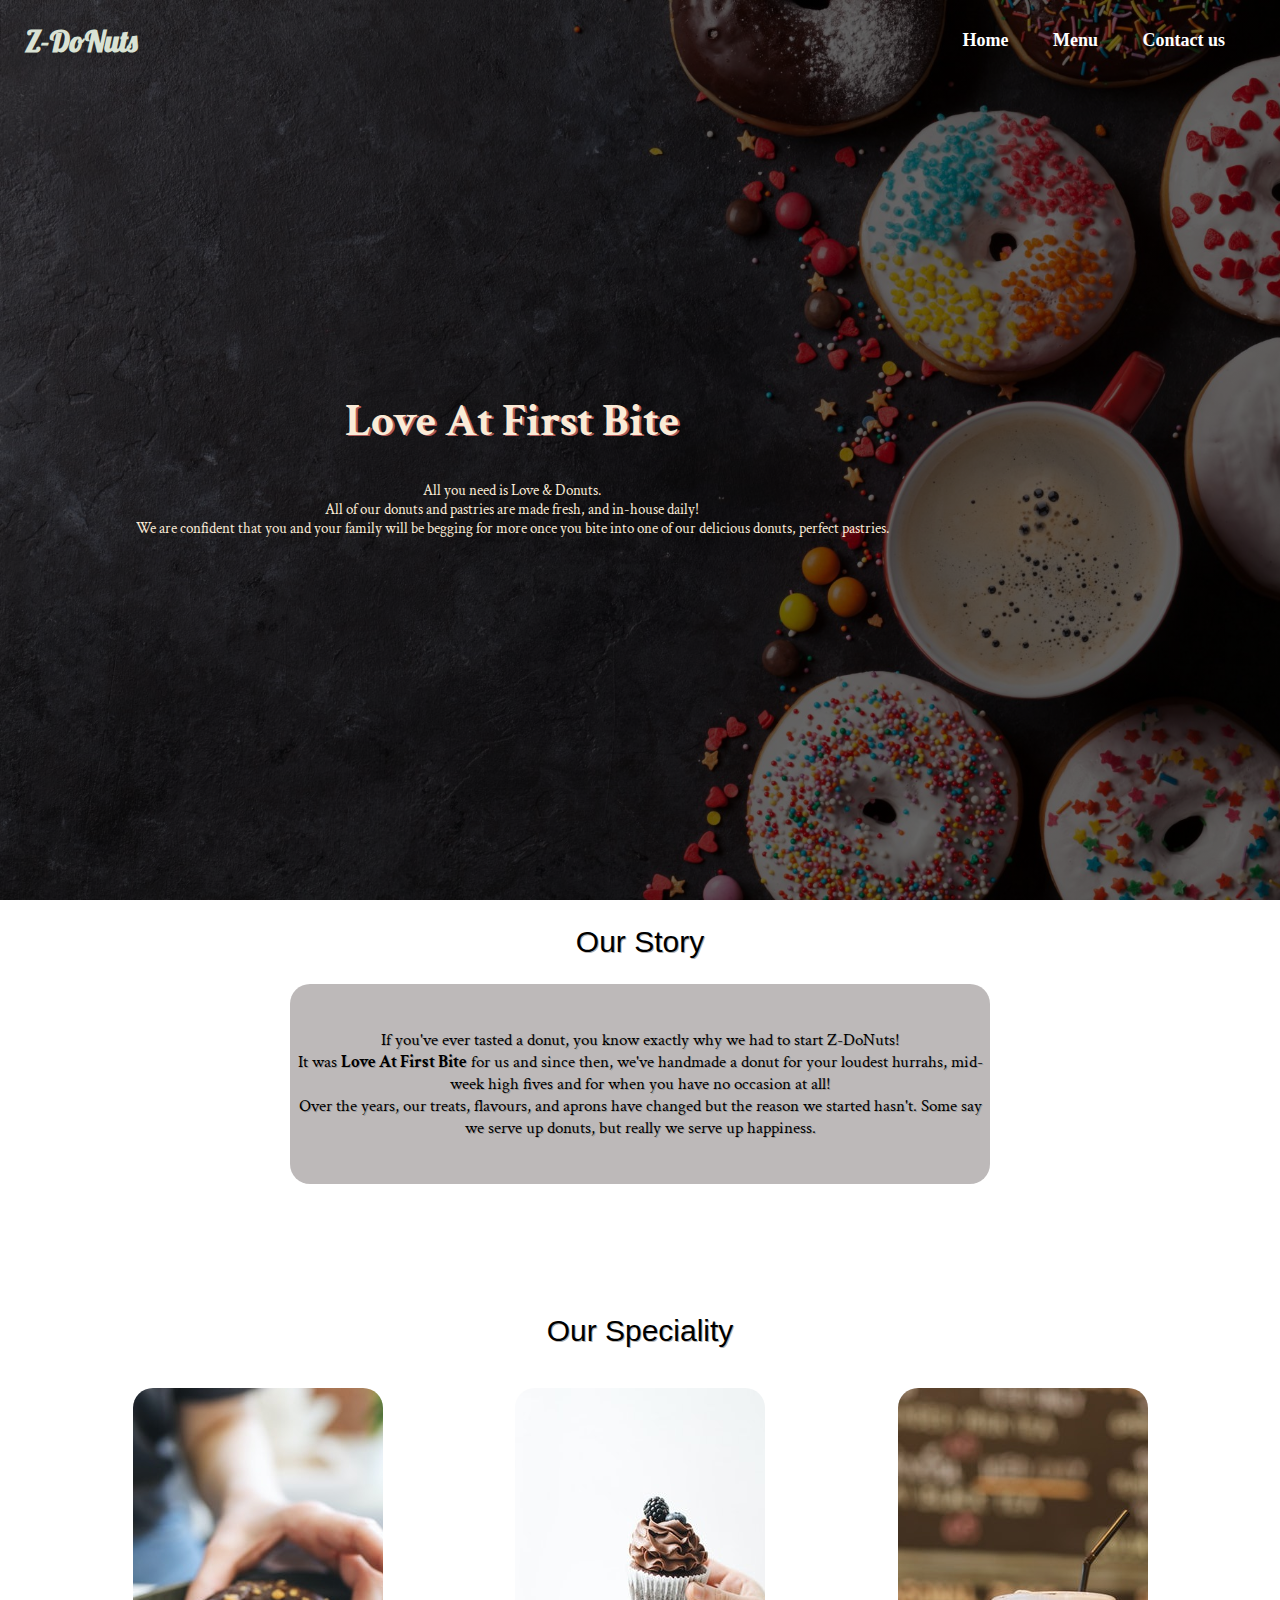
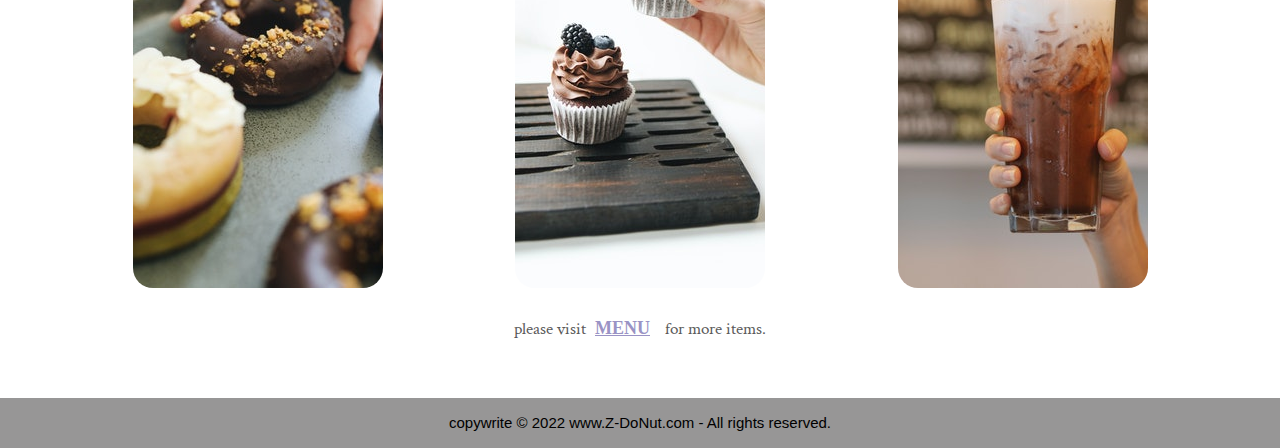
<file: index.html>
<html lang="en">

<head>
  <meta charset="UTF-8">
  <meta http-equiv="X-UA-Compatible" content="IE=edge">
  <meta name="viewport" content="width=device-width, initial-scale=1.0">
  <title>Z-donut</title>
  <link rel="stylesheet" href="style.css">
  <link href="https://fonts.googleapis.com/css2?family=Lobster&display=swap" rel="stylesheet">
  <link href="https://fonts.googleapis.com/css2?family=Crimson+Text:ital,wght@0,400;0,600;1,400;1,600&display=swap" rel="stylesheet">

</head>

<body>
  <section class="header">
    <nav>
      <div>
        <a id="logo" href="index.html">Z-DoNuts</a>
      </div>
      <ul class="navlinks">
        <li><a href="index.html" >Home</a></li>
        <li><a href="menu.html" target="_self">Menu</a></li>
        <li><a href="contact.html" target="_self">Contact us</a></li>
      </ul>
    </nav>
    <div class="text">
      <h1>Love At First Bite</h1>
      <p>All you need is Love & Donuts.<br>All of our donuts and pastries are made fresh, and in-house daily!<br> We are
        confident that you and your family will be begging for more once you bite into one of our delicious donuts,
        perfect pastries. </p>

    </div>
  </section>
  <section class="second">
    <h2>Our Story</h2>
    <div class="dis">
      <p class="secp">If you've ever tasted a donut, you know exactly why we had to start Z-DoNuts!<br>It was
        <b>Love At First Bite</b> for us and since then, we've handmade a donut for your loudest hurrahs,
        mid-week high fives and for when you have no occasion at all!<br> Over the years, our treats, flavours,
        and aprons have changed but the reason we started hasn't. Some say we serve up donuts, but really we
        serve up happiness.
      </p>
    </div>
  </section>


  <section class="third">

    <div class="row">
      <h2>Our Speciality</h2>
      </div>
      <div class="allimg">
      <div class="animation">
        <img src="image/HNDDONUT.jpg" alt="donat">
        <div class="layr">
          <h3>DONUT</h3>
        </div>
      </div>
      <div class="animation">
        <img src="image/cupcake3.jpg" alt="cupcake">
        <div class="layr">
          <h3>CUPCAKE</h3>
        </div>
      </div>
      <div class="animation">
        <img src="image/coldcoffee2.jpg" alt="coldcoffee">
        <div class="layr">
          <h3>COLD-COFFEE</h3>
        </div>
      </div>
    </div>
    <div class="plz">
    <p class="ours">please visit <a href="menu.html"id="link"> MENU</a>for more items.</p></div>
  </section>
  <footer class="COPY">
    <p class="textfutr">copywrite &copy; 2022 www.Z-DoNut.com - All rights reserved.</p>
  </footer>
</body>

</html>
</file>
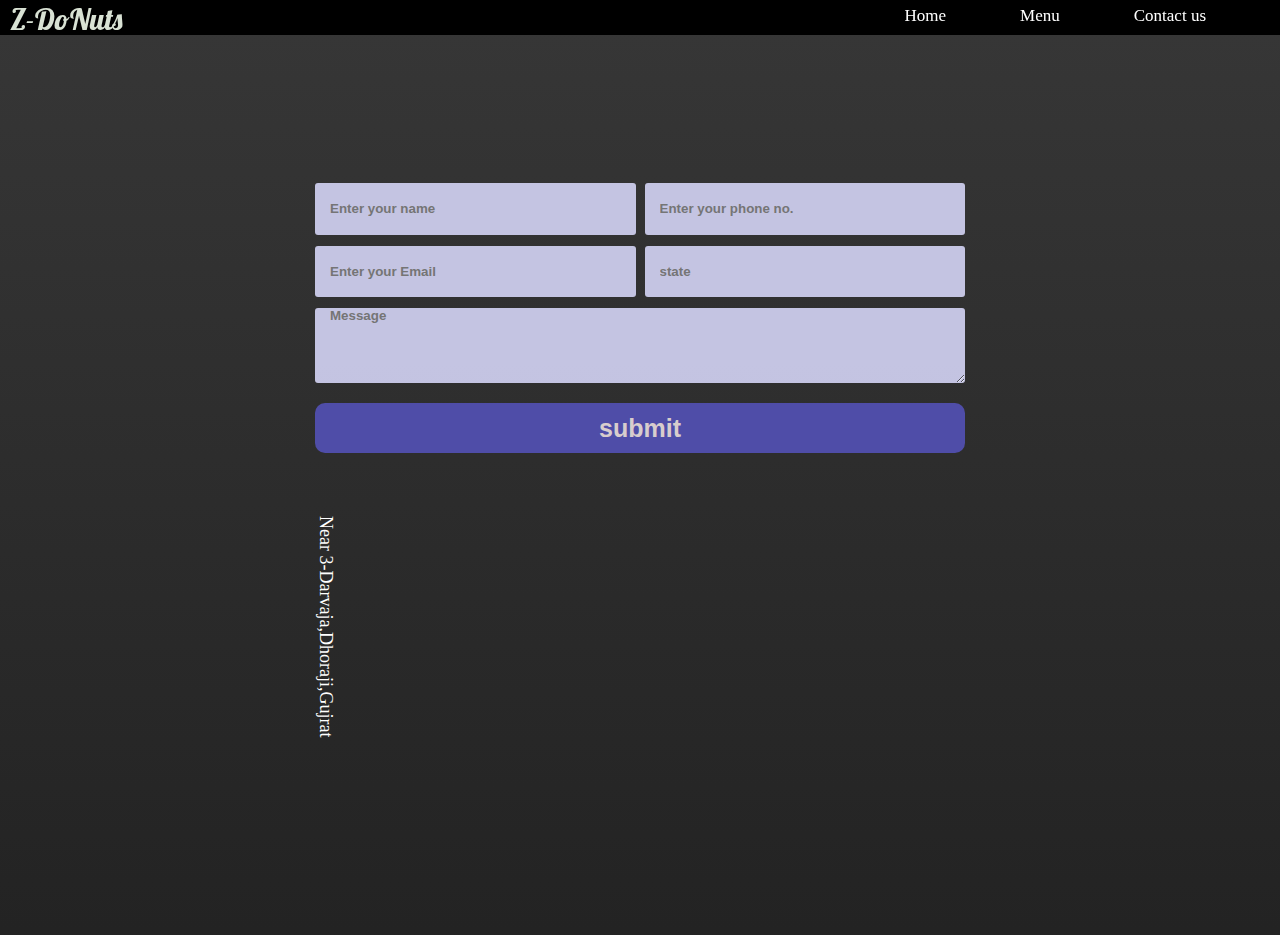
<file: contact.html>
<html lang="en">
<head>
    <meta charset="UTF-8">
    <meta http-equiv="X-UA-Compatible" content="IE=edge">
    <meta name="viewport" content="width=device-width, initial-scale=1.0">
    <title>Z-DoNut</title>
    <link href="https://fonts.googleapis.com/css2?family=Cormorant+Garamond:ital,wght@0,300;0,400;0,500;1,300;1,400;1,500;1,600&display=swap" rel="stylesheet">

</head>
<style>
     @import url("https://fonts.googleapis.com/css2?family=Lobster&display=swap");
    *{
        margin: 0;
        padding: 0;
    }
    .logo{
        width: 100%;
        height: 35px;
        background-color:black ;
        position: sticky;
        top: 0;
    }
    #logo{
     margin-left: 10px;
    font-family: 'Lobster', cursive;
    color: rgb(217, 226, 212);
    font-size:30px;
    transition: 0.5s;
  }
  #logo,a{
    text-decoration: none;
    
  }
  #logo:hover{
    color: white;
    text-shadow:2px 2px rgb(175, 90, 90);
  }
  .logo2{
    float: right;
    text-decoration: none;
    font-family: 'Times New Roman', Times, serif;
    color: #fff;
    font-size: 17px;
    padding: 6px 74px 0 0;
   }
   
   .logo2:hover{
    color: rgb(139, 139, 139);
   }
    
    .main{
        display: flex;
        justify-content: space-around;
        align-items: center;
        width: 100%;
        height: 100%;
        background: linear-gradient(rgba(34, 34, 34, 0.911),rgba(12, 12, 12, 0.904));
        }
        .form{
          display: grid;
          grid-template-columns: 1fr 1fr;
          grid-template-rows: 1fr 1fr;
          row-gap: 11px;
          column-gap: 9px;
          height: 200px;
          width: 650px;
        }
        .search{
          border: none;
          border-radius: 3px;
          background-color: rgba(202, 202, 233, 0.959);
          color: black;
          padding-left: 15px;
          font-weight: 700;
          font-family: 'Lucida Sans', 'Lucida Sans Regular', 'Lucida Grande', 'Lucida Sans Unicode', Geneva, Verdana, sans-serif;
        }

        .span{
          grid-column-start: 1;
          grid-column-end: 3;
        }
        #button{
          margin-top: 20px;
          padding-top: 10px;
          padding-bottom:10px;
          width: 650px;
          height: 50px;
          border-radius: 10px;
          background-color: rgba(80, 78, 170, 0.979);
          color: rgb(216, 205, 205);
          font-weight: 600;
          font-size: 25px;
          border: none;
          font-family: 'Gill Sans', 'Gill Sans MT', Calibri, 'Trebuchet MS', sans-serif;
          transition:0.5s;
        }
        #button:hover{
          background-color:rgba(41, 40, 107, 0.979) ;
          color: rgb(134, 126, 126);
          /* transform: scale(1.002); */
        }
        p{
          color: #fff;
          font-size: 18px;
          /* text-align: center; */
          writing-mode: vertical-rl;
          display: inline;
        }
        .map{
          display: flex;
          align-items: center;
          height: 320px;
          width: 650px;
          margin-top: 14px;
          /* border: 1px solid; */
        }
        iframe{
          height: 280px;
          width: 600px;
          /* padding-left: 0; */
          /* padding-top: 20px; */
          /* filter: invert(80%); */
        }
        @media (max-width:700px){
    .logo2{
        padding: 9px 9px 0 0;
    }
    
  }
</style>
<body>
    <section class="first">
        <div class="logo">
            <a id="logo" href="index.html">Z-DoNuts</a>
            <a href="contact.html" class="logo2">Contact us</a>
            <a href="menu.html" id="menu"class="logo2">Menu</a>
            <a class="logo2" href="index.html">Home</a>
          </div>

        <div class="main">
          <form action="#">
            <div class="form">
            <input type="text" name="name" class="search" placeholder="Enter your name">
            <input type="text" name="phone no" class="search" placeholder="Enter your phone no.">
            <input type="text" name="email" class="search" placeholder="Enter your Email">
            <input type="text" name="state" class="search" placeholder="state">
            <textarea name="concept" class="search span" cols="30" rows="5" placeholder="Message"></textarea>
            </div>
            <button id="button">submit</button>
            <div class="map">
              <p>Near 3-Darvaja,Dhoraji,Gujrat</p>
            <iframe src="https://www.google.com/maps/embed?pb=!1m18!1m12!1m3!1d20694.514041079918!2d70.44950181593754!3d21.724099303766696!2m3!1f0!2f0!3f0!3m2!1i1024!2i768!4f13.1!3m3!1m2!1s0x39581e16560474af%3A0x3bd763433745a173!2sDhoraji%2C%20Gujarat%20360410!5e0!3m2!1sen!2sin!4v1658045944147!5m2!1sen!2sin" width="600" height="450" style="border:0;" allowfullscreen="" loading="lazy" referrerpolicy="no-referrer-when-downgrade">

            </iframe>
            </div>
          </form>
        </div>
    </section> 
</body>
</html>
</file>
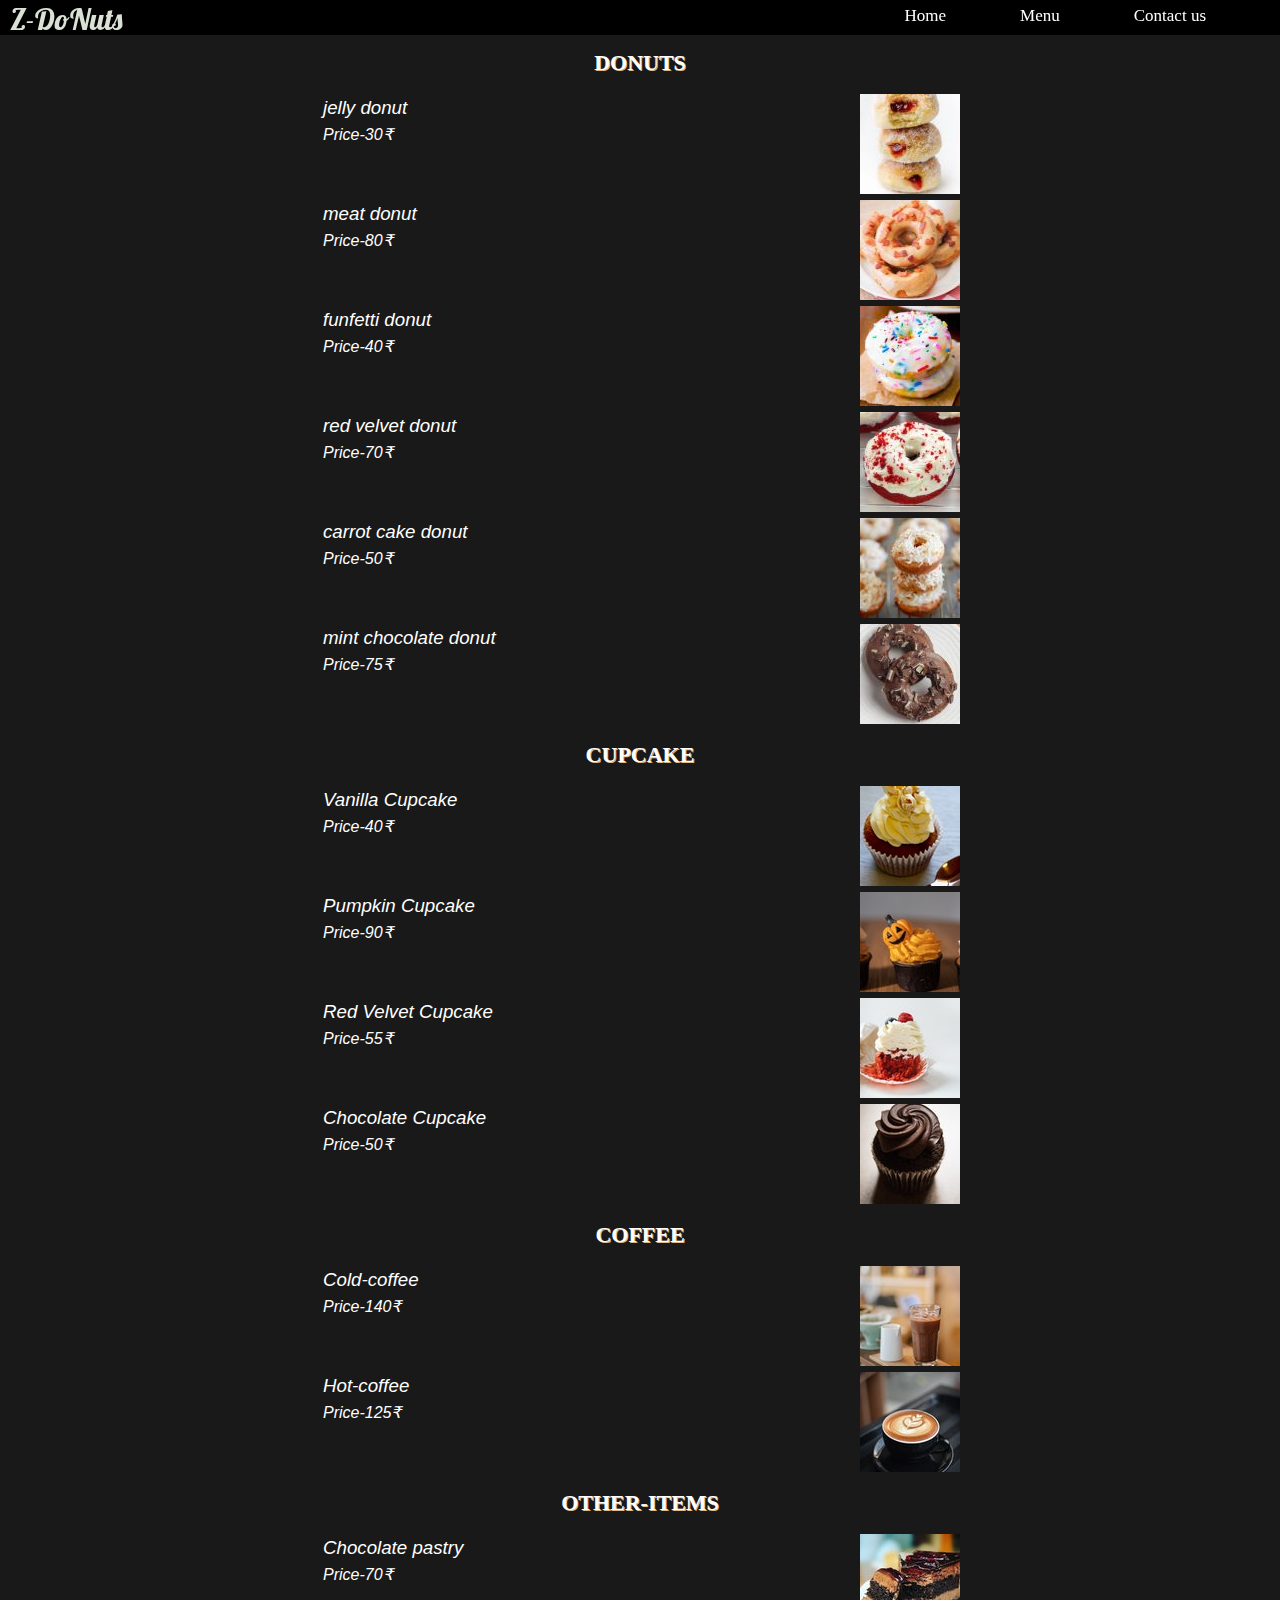
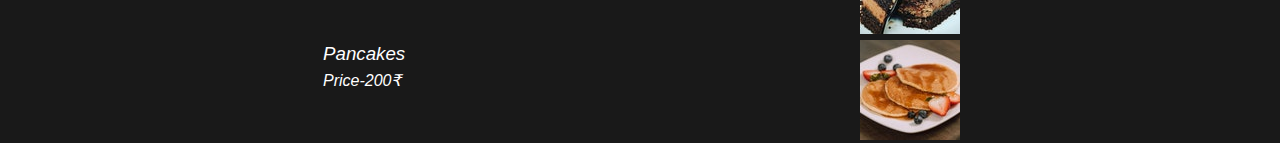
<file: menu.html>
<html lang="en">
<head>
    <meta charset="UTF-8">
    <meta http-equiv="X-UA-Compatible" content="IE=edge">
    <meta name="viewport" content="width=device-width, initial-scale=1.0">
    <title>Z-DoNut</title>
</head>
<style>
    @import url("https://fonts.googleapis.com/css2?family=Lobster&display=swap");
    *{
        margin: 0;
        padding: 0;
    }
    .main{
        display: flex;
        align-items: center;
        justify-content: space-between;
        flex-direction: column;
        background: linear-gradient(rgba(0, 0, 0, 0.9),rgba(0, 0, 0, 0.9));
 }
 .heading{
    padding: 15px;
    color: #fff;
    text-shadow:1px 1px burlywood;
    font-family: 'Times New Roman', Times, serif;
    font-size: 22px;
 }
    .box{ 
        background-color: rgb(223, 203, 203,);
        width: 50%;
        height: 100px;
        border-radius: 10px;
        transition: 0.8s;
              
    }
    .box:hover{
        background-color: rgba(150, 111, 111, 0.507);  
        }
    .box,img{
        float: right; 
    }
    .box,h3{
        color: #fff;
        user-select: none;
        padding:3px;
        /* text-align: center; */
        font-weight: 200;
        font-style: italic;
        font-family: 'Lucida Sans', 'Lucida Sans Regular', 'Lucida Grande', 'Lucida Sans Unicode', Geneva, Verdana, sans-serif;
    }
    .box,h4{
         color: #fff;
        user-select: none;
        padding:3px;
        /* text-align: center; */
        font-weight: 200;
        font-style: italic;
        font-family: 'Lucida Sans', 'Lucida Sans Regular', 'Lucida Grande', 'Lucida Sans Unicode', Geneva, Verdana, sans-serif;
    }
    #logo{
     margin-left: 10px;
    font-family: 'Lobster', cursive;
    color: rgb(217, 226, 212);
    font-size:30px;
    transition: 0.5s;
  }
  #logo,a{
    text-decoration: none;
    
  }
  #logo:hover{
    color: white;
    text-shadow:2px 2px rgb(175, 90, 90);
  }
  .logo{
        
        width: 100%;
        height: 35px;
        background: black;
        position: sticky;
        top: 0;
    }
   .logo2{
    float: right;
    text-decoration: none;
    font-family: 'Times New Roman', Times, serif;
    color: #fff;
    font-size: 17px;
    padding: 6px 74px 0 0;
   }
   
   .logo2:hover{
    color: rgb(139, 139, 139);
   }
   @media(max-width:700px){
    .logo2{
        padding: 9px 9px 0 0;
    }
    .box{
        width: 70%;
    }
   }
    
    
</style>
<body>
    <div class="logo">
        <a id="logo" href="index.html">Z-DoNuts</a>
        <a href="contact.html" class="logo2">Contact us</a>
        <a href="menu.html" id="menu"class="logo2">Menu</a>
        <a class="logo2" href="index.html">Home</a>
        
      </div>
    
    <div class="main">
        
        <h1 class="heading">DONUTS</h1>
        
            
        <div class="box" >
            <img src="image/backeddonutfilledithjelly.jpg">
            <h3>jelly donut</h3>
            <h4>Price-30₹</h4>
        </div>
   
        <div class="box" >
            <img src="image/maplebacondonut.jpg">
            <h3>meat donut</h3>
            <h4>Price-80₹</h4>
        </div>
        <div class="box" >
            <img src="image/backedfunfettidonut.jpg">
            <h3>funfetti donut</h3>
            <h4>Price-40₹</h4>
        </div>
        <div class="box" >
            <img src="image/redvelvetdonut.jpg">
            <h3>red velvet donut</h3>
            <h4>Price-70₹</h4>
        </div>
        <div class="box" >
            <img src="image/carrotcakedonut.jpg">
            <h3>carrot cake donut</h3>
            <h4>Price-50₹</h4>
        </div>
        <div class="box">
            <img src="image/mintchocolatedonut.jpg">
            <h3>mint chocolate donut</h3>
            <h4>Price-75₹</h4>
        </div>
    
        <h1 class="heading">CUPCAKE</h1>
        <div class="box">
            <img src="image/cup100.jpg">
            <h3>Vanilla Cupcake</h3>
            <h4>Price-40₹</h4>
        </div>
        <div class="box">
            <img src="image/cup1002.jpg">
            <h3>Pumpkin Cupcake</h3>
            <h4>Price-90₹</h4>
        </div>
        <div class="box">
            <img src="image/cup1003.jpg">
            <h3>Red Velvet Cupcake</h3>
            <h4>Price-55₹</h4>
        </div>
        <div class="box">
            <img src="image/cup1004.jpg">
            <h3>Chocolate Cupcake</h3>
            <h4>Price-50₹</h4>
        </div>
        <h1 class="heading">COFFEE</h1>
        <div class="box">
            <img src="image/coldcoffeemenu.jpg">
            <h3>Cold-coffee</h3>
            <h4>Price-140₹</h4>
        </div>
        <div class="box">
            <img src="image/pa100.jpg">
            <h3>Hot-coffee</h3>
            <h4>Price-125₹</h4>
        </div>
        <h1 class="heading">OTHER-ITEMS</h1>
        <div class="box">
            <img src="image/pa2100.jpg">
            <h3>Chocolate pastry</h3>
            <h4>Price-70₹</h4>
        </div>
        <div class="box">
            <img src="image/pancake.jpg">
            <h3>Pancakes</h3>
            <h4>Price-200₹</h4>
        </div>
    </div>
</body>
</html>
</file>
<file: style.css>
body{
    margin: 0;
    padding: 0;
}
.header{
    height:100vh;
    width: 100%;
    background:linear-gradient(rgba(0, 0, 0, 0.6),rgba(0, 0, 0, 0.6)), url(image/donat2.jpg);
    background-position: center;
    background-size: cover;
    background-repeat: no-repeat;
  }
  nav{
    display: flex;
    justify-content: space-between;
    align-items: center;
    padding: 2px 10px;
    /* position: sticky;
    top: 0; */
  }
  #logo{
    margin-left: 10px;
    float: left;
    font-family: 'Lobster', cursive;
    color: rgb(217, 226, 212);
    font-size:30px;
    transition: 0.5s;
  }
  #logo:hover{
    color: white;
    text-shadow:2px 2px rgb(175, 90, 90);
  }
  ul,li{
    list-style: none;
    display: inline-block;
  }
  ul,li,a{
    margin-right: 10px;
    color:#fff;
   text-decoration: none;
   font-family: 'Times New Roman', Times, serif;
   font-weight: bold;
   font-size: 18px;
   padding:5px ;
  }
  ul,li,a:hover{
    color: rgb(207, 186, 171)  ;
  }
  .text{
    font-family: 'Crimson Text', serif;
    user-select: none;
    text-align: center;
    color: antiquewhite;
    position: absolute;
    top: 50%;
    left: 40%;
    transform: translate(-50%,-50%);
  }
  .box,h1{
    font-size: 45px;
    text-shadow:1.5px 1.5px rgb(175, 90, 90);
  }
  .box,p{
    margin:0;
    font-size:15px;
}
@media(max-width:700px){
   .box,h1{
        font-size: 20px;
        text-shadow:1.5px 1.5px rgb(175, 90, 90);
      } 
      ul,li{
       display: block;
      }
    }
    .second{
      display: flex;
      justify-content: center;
      align-items: center;
      flex-direction: column;
            background: #fff;
           text-align: center;
    }
    .second,h2{
      font-family: 'Gill Sans', 'Gill Sans MT', Calibri, 'Trebuchet MS', sans-serif;
      text-shadow: 1px 1px rgba(128, 128, 128, 0.603);
      font-size: 25px;
      font-weight: 400;
    }
    .dis{
      display: flex;
      align-items: center;
      justify-content: center;
      width: 700px;
      height: 200px;
      background-color:#aca7a7cb ;
      border-radius: 20px;
      
      }
      .secp{
        padding: 0 5px 0 5px;
        font-family: 'Crimson Text', serif;
        text-align: center;
        /* font-weight: 100px; */
        font-size: 17px;
      }
      @media(max-width:700px){
           .dis{
            width: 350px;
            height: 250px;
           }
      }
      .row{
        margin-top: 130px;
        margin-bottom: 40px;
        text-align: center;
      }
      .row,h2{
        font-size: 30PX;
      }

  
    .allimg{
      display:flex ;
      justify-content: space-evenly;
      align-items: center;
      flex-wrap: wrap;
      
    }
      .animation:hover{
        box-shadow:5px 10px 18px #d1d0d0;
      }
      
      .animation{
       position: relative;
        width: 250px;
        height: 500px;
        border-radius:20px;
        overflow: hidden;
        
      }
      .layr{
            width: 100%;
            height: 100%;
            background:transparent;
            position: absolute;
            top: 0;
            left: 0;
            transition: 0.5s;
      }
      .layr:hover{
        background-color: rgb(0, 0, 0,0.1);
      }
      .layr,h3{
        text-align: center;
        color: #FFF;
        font-size: 24px;
        bottom: 0;
        left: 50%;
        position: absolute;
        transform: translateX(-50%);
        opacity: 0;
        transition: 0.5s;
      }
      .layr:hover,h3{
        bottom: 49%;
        opacity: 1;
      }
      .ours{
        margin-top: 30px;
        text-align: center;
        font-size: 17px;
        color: rgb(90, 90, 90);
        font-weight: 500;
        font-family: 'Crimson Text', serif;
      }
      #link{
        color: rgb(154, 147, 197);
        text-decoration: underline;
      }
      .plz{
        height: 80px;
        width: 100%;
      }
      
     
 .textfutr{
      text-align: center;
      /* margin: 45px 0; */
      font-family: 'Gill Sans', 'Gill Sans MT', Calibri, 'Trebuchet MS', sans-serif

 }
 .COPY{
  display: flex;
  align-items: center;
  justify-content: center;
  background-color: rgb(151, 150, 150);
  height: 50px;

 }
 @media(max-width:700px){
  .COPY{
    font-size: 9px;
    height: 30px;
  }
  .allimg{
    flex-direction: column;
  }
 }
</file>
